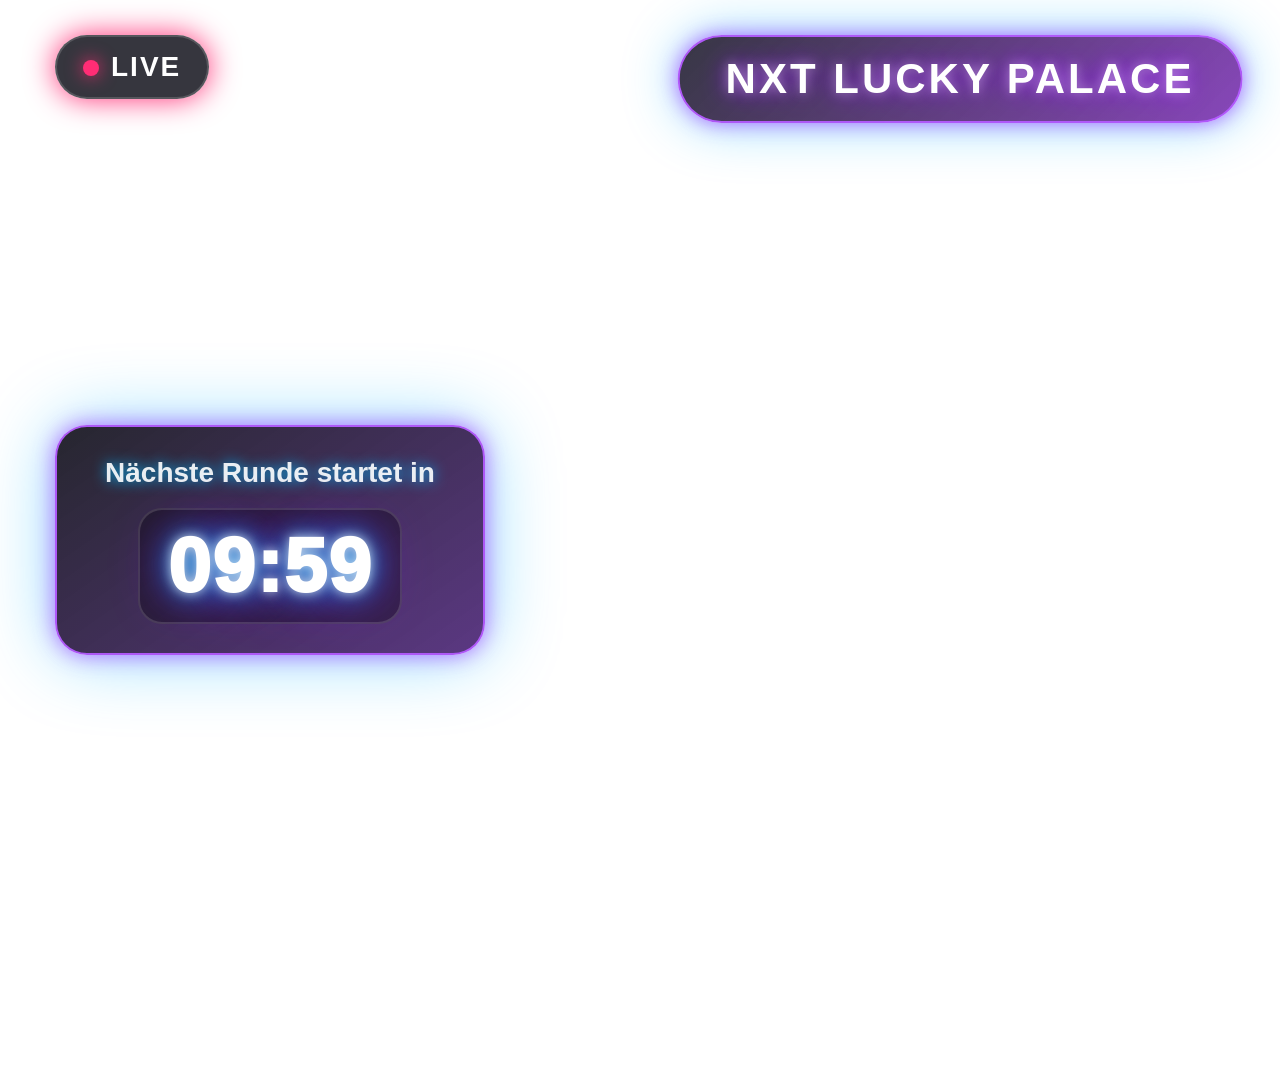
<file: overlay/test.html>
<!DOCTYPE html>
<html lang="de">
<head>
  <meta charset="UTF-8" />
  <meta name="viewport" content="width=1920, height=1080, initial-scale=1.0" />
  <title>TikTok Live Studio Overlay</title>

  <style>
    * {
      box-sizing: border-box;
    }

    html,
    body {
      margin: 0;
      width: 100%;
      height: 100%;
      overflow: hidden;
      background: transparent;
      font-family: Arial, Helvetica, sans-serif;
    }

    .overlay {
      --primary: #8f00ff;
      --secondary: #00b7ff;
      --accent: #ff2d75;

      --box-bg-start: rgba(8, 8, 18, 0.88);
      --box-bg-end: rgba(45, 0, 95, 0.78);

      --top-bg-start: rgba(20, 20, 35, 0.85);
      --top-bg-end: rgba(90, 0, 160, 0.72);

      --border: rgba(180, 90, 255, 0.95);
      --text: #ffffff;
      --sub-text: rgba(255, 255, 255, 0.9);

      --glow-primary: rgba(160, 70, 255, 0.8);
      --glow-secondary: rgba(0, 180, 255, 0.45);

      position: relative;
      width: 1920px;
      height: 1080px;
      background: transparent;
      color: var(--text);
    }

    .top-title {
      position: absolute;
      top: 35px;
      left: 50%;
      transform: translateX(-50%);

      padding: 18px 46px;
      border-radius: 999px;

      font-size: 42px;
      font-weight: 900;
      letter-spacing: 3px;
      text-transform: uppercase;
      white-space: nowrap;

      background: linear-gradient(
        135deg,
        var(--top-bg-start),
        var(--top-bg-end)
      );

      border: 2px solid var(--border);

      box-shadow:
        0 0 20px var(--glow-primary),
        0 0 55px var(--glow-secondary);

      text-shadow:
        0 0 12px rgba(255, 255, 255, 0.45),
        0 0 24px var(--primary);
    }

    .live-pill {
      position: absolute;
      left: 55px;
      top: 35px;

      padding: 14px 26px;
      border-radius: 999px;

      font-size: 28px;
      font-weight: 900;
      letter-spacing: 2px;

      background: rgba(10, 10, 20, 0.82);
      border: 2px solid rgba(255, 255, 255, 0.16);

      box-shadow: 0 0 30px var(--accent);
    }

    .dot {
      display: inline-block;
      width: 16px;
      height: 16px;
      margin-right: 12px;
      border-radius: 50%;
      background: var(--accent);
      box-shadow: 0 0 18px var(--accent);
      animation: pulse 1.2s infinite;
    }

    .left-counter-box {
      position: absolute;
      left: 55px;
      top: 50%;
      transform: translateY(-50%);

      width: 430px;
      min-height: 230px;

      padding: 28px 32px;
      border-radius: 32px;

      display: flex;
      flex-direction: column;
      align-items: center;
      justify-content: center;
      gap: 18px;

      background: linear-gradient(
        145deg,
        var(--box-bg-start),
        var(--box-bg-end)
      );

      border: 2px solid var(--border);

      box-shadow:
        0 0 22px var(--glow-primary),
        0 0 75px var(--glow-secondary);

      animation: floatBox 4s ease-in-out infinite;
    }

    .counter-label {
      font-size: 28px;
      font-weight: 800;
      text-align: center;
      line-height: 1.2;
      color: var(--sub-text);
      text-shadow: 0 0 14px var(--secondary);
    }

    .counter {
      font-size: 76px;
      font-weight: 950;
      letter-spacing: 2px;
      line-height: 1;

      padding: 18px 28px;
      border-radius: 24px;

      background: rgba(0, 0, 0, 0.35);
      border: 2px solid rgba(255, 255, 255, 0.14);

      color: var(--text);

      text-shadow:
        0 0 12px rgba(255, 255, 255, 0.75),
        0 0 30px var(--secondary),
        0 0 55px var(--primary);
    }

    .bottom-info {
      position: absolute;
      bottom: 35px;
      left: 50%;
      transform: translateX(-50%);

      padding: 16px 36px;
      border-radius: 999px;

      font-size: 30px;
      font-weight: 800;
      letter-spacing: 1px;
      white-space: nowrap;

      background: rgba(10, 10, 20, 0.72);
      border: 2px solid rgba(255, 255, 255, 0.14);

      box-shadow:
        0 0 22px var(--glow-primary),
        0 0 55px var(--glow-secondary);

      color: var(--text);
      text-shadow: 0 0 16px var(--secondary);
    }

    @keyframes floatBox {
      0%, 100% {
        transform: translateY(-50%) translateX(0);
      }

      50% {
        transform: translateY(calc(-50% - 10px)) translateX(0);
      }
    }

    @keyframes pulse {
      0% {
        transform: scale(1);
        opacity: 1;
      }

      50% {
        transform: scale(1.45);
        opacity: 0.55;
      }

      100% {
        transform: scale(1);
        opacity: 1;
      }
    }
  </style>
</head>

<body>
  <div class="overlay" id="overlay">
    <div class="live-pill">
      <span class="dot"></span>LIVE
    </div>

    <div class="top-title" id="topText">
      TOP TEXT
    </div>

    <div class="left-counter-box" id="counterBox"></div>

    <div class="bottom-info" id="bottomText">
      Folge dem Stream und sei bei der nächsten Runde dabei
    </div>
  </div>

  <script>
    /*
      =====================================
      OVERLAY CONFIG
      Hier kannst du alles anpassen
      =====================================
    */

    const OVERLAY_CONFIG = {
      countdownSeconds: 600,

      topText: "NXT LUCKY PALACE",
      bottomText: "Folge dem Stream und sei bei der nächsten Runde dabei",

      counterText: "Nächste Runde startet in",

      // "above" = Text über dem Counter
      // "below" = Text unter dem Counter
      counterTextPosition: "above",

      endText: "STARTET JETZT",

      // true = Countdown startet nach Ablauf neu
      // false = Countdown bleibt bei 00:00 stehen
      loop: false,

      colors: {
        primary: "#8f00ff",
        secondary: "#00b7ff",
        accent: "#ff2d75",

        boxBackgroundStart: "rgba(8, 8, 18, 0.88)",
        boxBackgroundEnd: "rgba(45, 0, 95, 0.78)",

        topBackgroundStart: "rgba(20, 20, 35, 0.85)",
        topBackgroundEnd: "rgba(90, 0, 160, 0.72)",

        border: "rgba(180, 90, 255, 0.95)",
        text: "#ffffff",
        subText: "rgba(255, 255, 255, 0.9)",

        glowPrimary: "rgba(160, 70, 255, 0.8)",
        glowSecondary: "rgba(0, 180, 255, 0.45)"
      }
    };

    /*
      =====================================
      SCRIPT
      Ab hier musst du nichts ändern
      =====================================
    */

    const config = OVERLAY_CONFIG;

    const overlay = document.getElementById("overlay");
    const topTextElement = document.getElementById("topText");
    const bottomTextElement = document.getElementById("bottomText");
    const counterBox = document.getElementById("counterBox");

    let startSeconds = Number(config.countdownSeconds) || 300;
    let remainingSeconds = startSeconds;

    function applyColors(colors) {
      if (!colors) return;

      overlay.style.setProperty("--primary", colors.primary);
      overlay.style.setProperty("--secondary", colors.secondary);
      overlay.style.setProperty("--accent", colors.accent);

      overlay.style.setProperty("--box-bg-start", colors.boxBackgroundStart);
      overlay.style.setProperty("--box-bg-end", colors.boxBackgroundEnd);

      overlay.style.setProperty("--top-bg-start", colors.topBackgroundStart);
      overlay.style.setProperty("--top-bg-end", colors.topBackgroundEnd);

      overlay.style.setProperty("--border", colors.border);
      overlay.style.setProperty("--text", colors.text);
      overlay.style.setProperty("--sub-text", colors.subText);

      overlay.style.setProperty("--glow-primary", colors.glowPrimary);
      overlay.style.setProperty("--glow-secondary", colors.glowSecondary);
    }

    applyColors(config.colors);

    topTextElement.textContent = config.topText || "LIVE OVERLAY";
    bottomTextElement.textContent = config.bottomText || "";

    const labelElement = document.createElement("div");
    labelElement.className = "counter-label";
    labelElement.textContent = config.counterText || "Nächste Runde startet in";

    const counterElement = document.createElement("div");
    counterElement.className = "counter";

    function buildCounterLayout() {
      counterBox.innerHTML = "";

      if (config.counterTextPosition === "below") {
        counterBox.appendChild(counterElement);
        counterBox.appendChild(labelElement);
      } else {
        counterBox.appendChild(labelElement);
        counterBox.appendChild(counterElement);
      }
    }

    function formatTime(seconds) {
      const hours = Math.floor(seconds / 3600);
      const minutes = Math.floor((seconds % 3600) / 60);
      const secs = seconds % 60;

      if (hours > 0) {
        return (
          String(hours).padStart(2, "0") +
          ":" +
          String(minutes).padStart(2, "0") +
          ":" +
          String(secs).padStart(2, "0")
        );
      }

      return (
        String(minutes).padStart(2, "0") +
        ":" +
        String(secs).padStart(2, "0")
      );
    }

    function updateCounter() {
      counterElement.textContent = formatTime(remainingSeconds);
    }

    buildCounterLayout();
    updateCounter();

    setInterval(() => {
      if (remainingSeconds > 0) {
        remainingSeconds--;
        updateCounter();
        return;
      }

      counterElement.textContent = config.endText || "START";

      if (config.loop === true) {
        setTimeout(() => {
          remainingSeconds = startSeconds;
          updateCounter();
        }, 1500);
      }
    }, 1000);
  </script>
</body>
</html>
</file>
